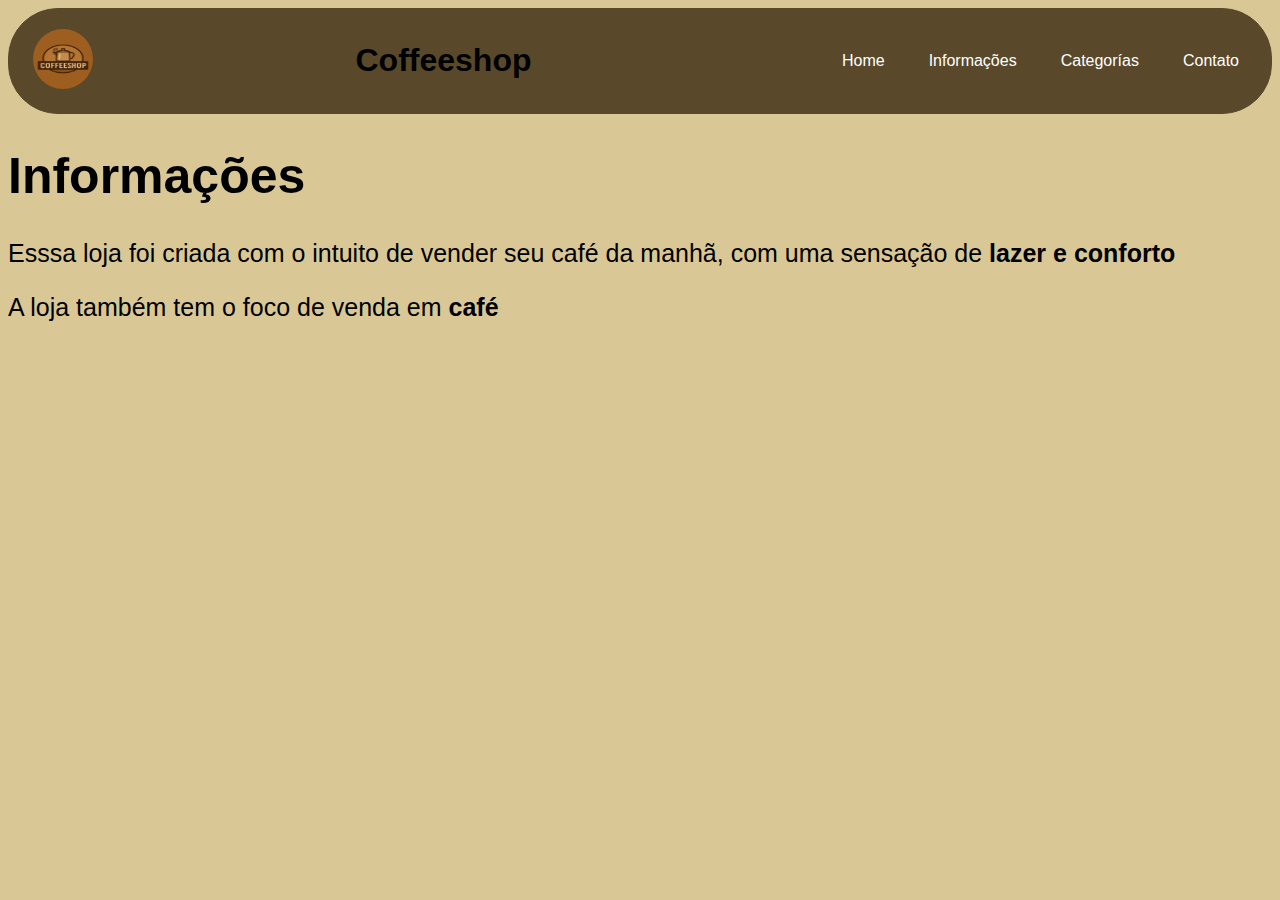
<file: informacoes.html>
<!DOCTYPE html>
<html lang="en">
<head>
    <meta charset="UTF-8">
    <meta name="viewport" content="width=device-width, initial-scale=1.0">
    <title>cafeshop</title>
    <link rel="stylesheet" href="style.css">
</head>
<body class="home-body">

    <nav class="navbar">
        <div class="logo">
            <a href="#">
                <img src="./coffee.png" alt="Logo">
            </a>
        </div>
        <h1>Coffeeshop</h1>
            <ul class="nav-links">
            <li><a href="home.html">Home</a></li>
            <li><a href="informacoes.html">Informações</a></li>
            <li class="dropdown">
                <a href="#">Categorías</a>
                <ul class="dropdown-menu">
                    <li><a href="index.html">Bebidas</a></li>
                    <li><a href="lanches.html">Lanches</a></li>
                    <li><a href="sobremesas.html">Sobremesas</a></li>
                </ul>
            </li>
            <li><a href="https://www.instagram.com/darlizks/?hl=pt">Contato</a></li>
        </ul>
    </nav>
    <section class="infor">
        <h1>Informações</h1>
        <p>Esssa loja foi criada com o intuito de vender seu café da manhã, com uma sensação de <strong>lazer e conforto</strong></p>
        <p>A loja também tem o foco de venda em <strong>café</strong></p>
    </section>
       
</body>
</html>
</file>
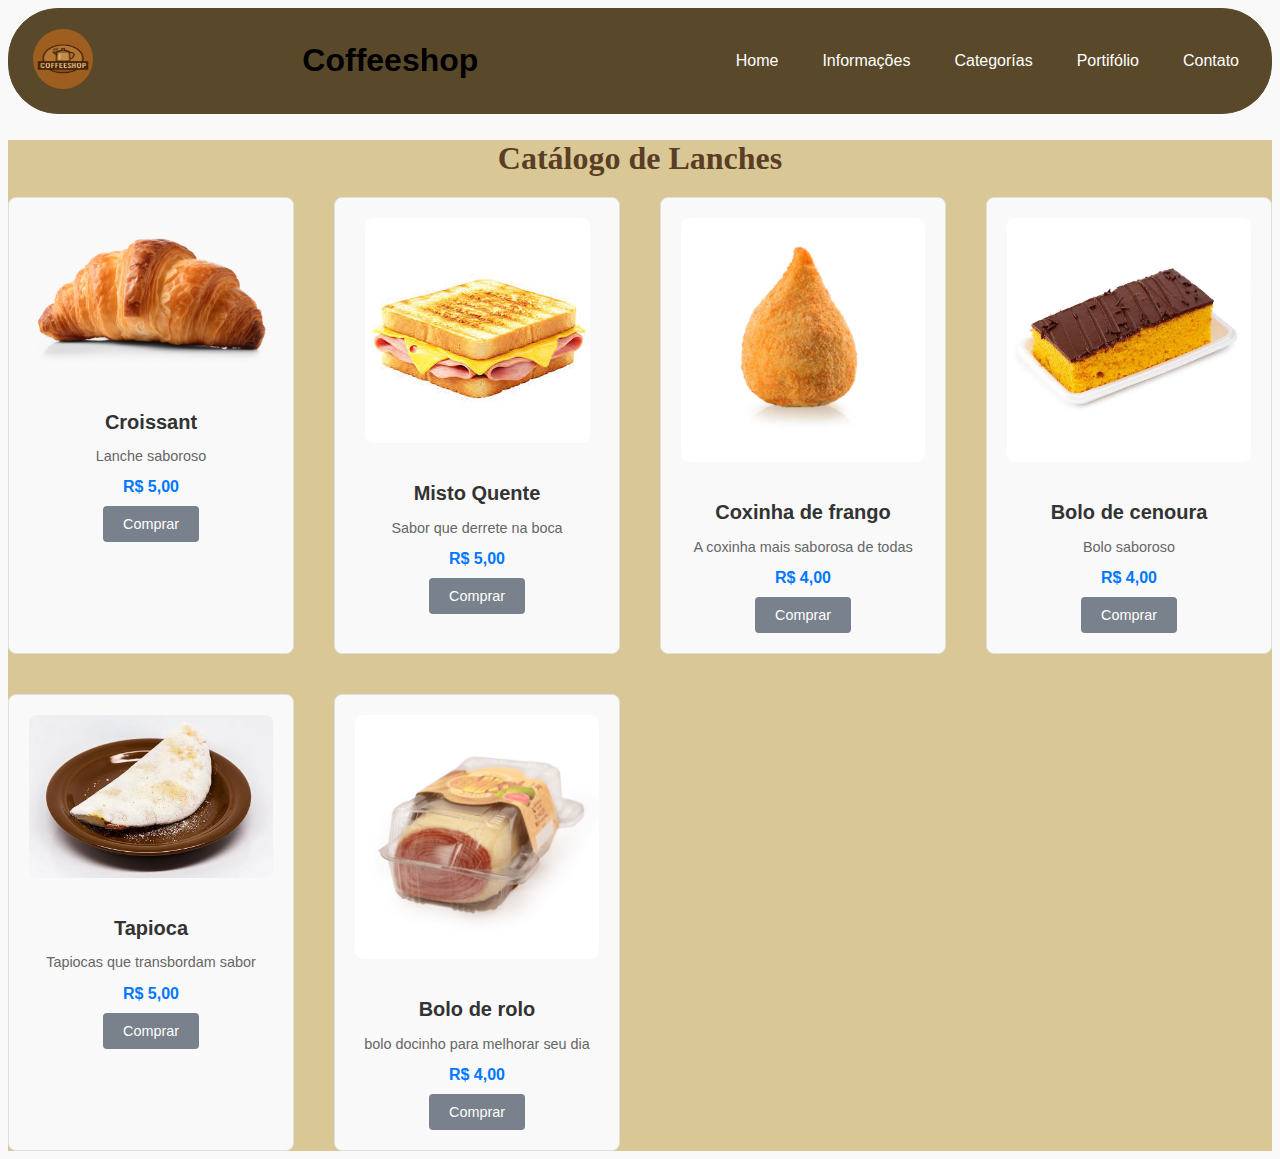
<file: lanches.html>
<!DOCTYPE html>
<html lang="en">
<head>
    <meta charset="UTF-8">
    <meta name="viewport" content="width=device-width, initial-scale=1.0">
    <title>cafeshop</title>
    <link rel="stylesheet" href="style.css">
</head>
<body>

    <nav class="navbar">
        <div class="logo">
            <a href="#">
                <img src="./coffee.png" alt="Logo">
            </a>
        </div>
        <h1>Coffeeshop</h1>
            <ul class="nav-links">
            <li><a href="home.html">Home</a></li>
            <li><a href="#">Informações</a></li>
            <li class="dropdown">
                <a href="#">Categorías</a>
                <ul class="dropdown-menu">
                    <li><a href="index.html">Bebidas</a></li>
                    <li><a href="lanches.html">Lanches</a></li>
                    <li><a href="sobremesas.html">Sobremesas</a></li>
                </ul>
            </li>
            <li><a href="#">Portifólio</a></li>
            <li><a href="https://www.instagram.com/darlizks/?hl=pt">Contato</a></li>
        </ul>
    </nav>
        <section class="product-catalog">
            <h2 class="titulo">
                Catálogo de Lanches
            </h2>
            <div class="products">
                <div class="product">
                    <img src="./croissant.png" alt="Croissant">
                    <h3>Croissant</h3>
                    <p>Lanche saboroso</p>
                    <p><strong>R$ 5,00</strong></p>
                    <button>Comprar</button>
                </div>
                <div class="product">
                    <img src="./mistoquente.png" alt="Misto Quente">
                    <h3>Misto Quente</h3>
                    <p>Sabor que derrete na boca</p>
                    <p><strong>R$ 5,00</strong></p>
                    <button>Comprar</button>
                </div>
                <div class="product">
                    <img src="./coxinha.jpg" alt="Coxinha">
                    <h3>Coxinha de frango</h3>
                    <p>A coxinha mais saborosa de todas</p>
                    <p><strong>R$ 4,00</strong></p>
                    <button>Comprar</button>
                </div>
                <div class="product">
                    <img src="./Bolodecenoura.png" alt="Bolo de cenoura">
                    <h3>Bolo de cenoura</h3>
                    <p>Bolo saboroso</p>
                    <p><strong>R$ 4,00</strong></p>
                    <button>Comprar</button>
                </div>
                <div class="product">
                    <img src="./Tapioca.png" alt="Tapioca">
                    <h3>Tapioca</h3>
                    <p>Tapiocas que transbordam sabor</p>
                    <p><strong>R$ 5,00</strong></p>
                    <button>Comprar</button>
                </div>
                <div class="product">
                    <img src="./boloderolo.png" alt="Bolo de rolo">
                    <h3>Bolo de rolo</h3>
                    <p>bolo docinho para melhorar seu dia</p>
                    <p><strong>R$ 4,00</strong></p>
                    <button>Comprar</button>
                </div>
            </div>

        </section>
</body>
</html>
</file>
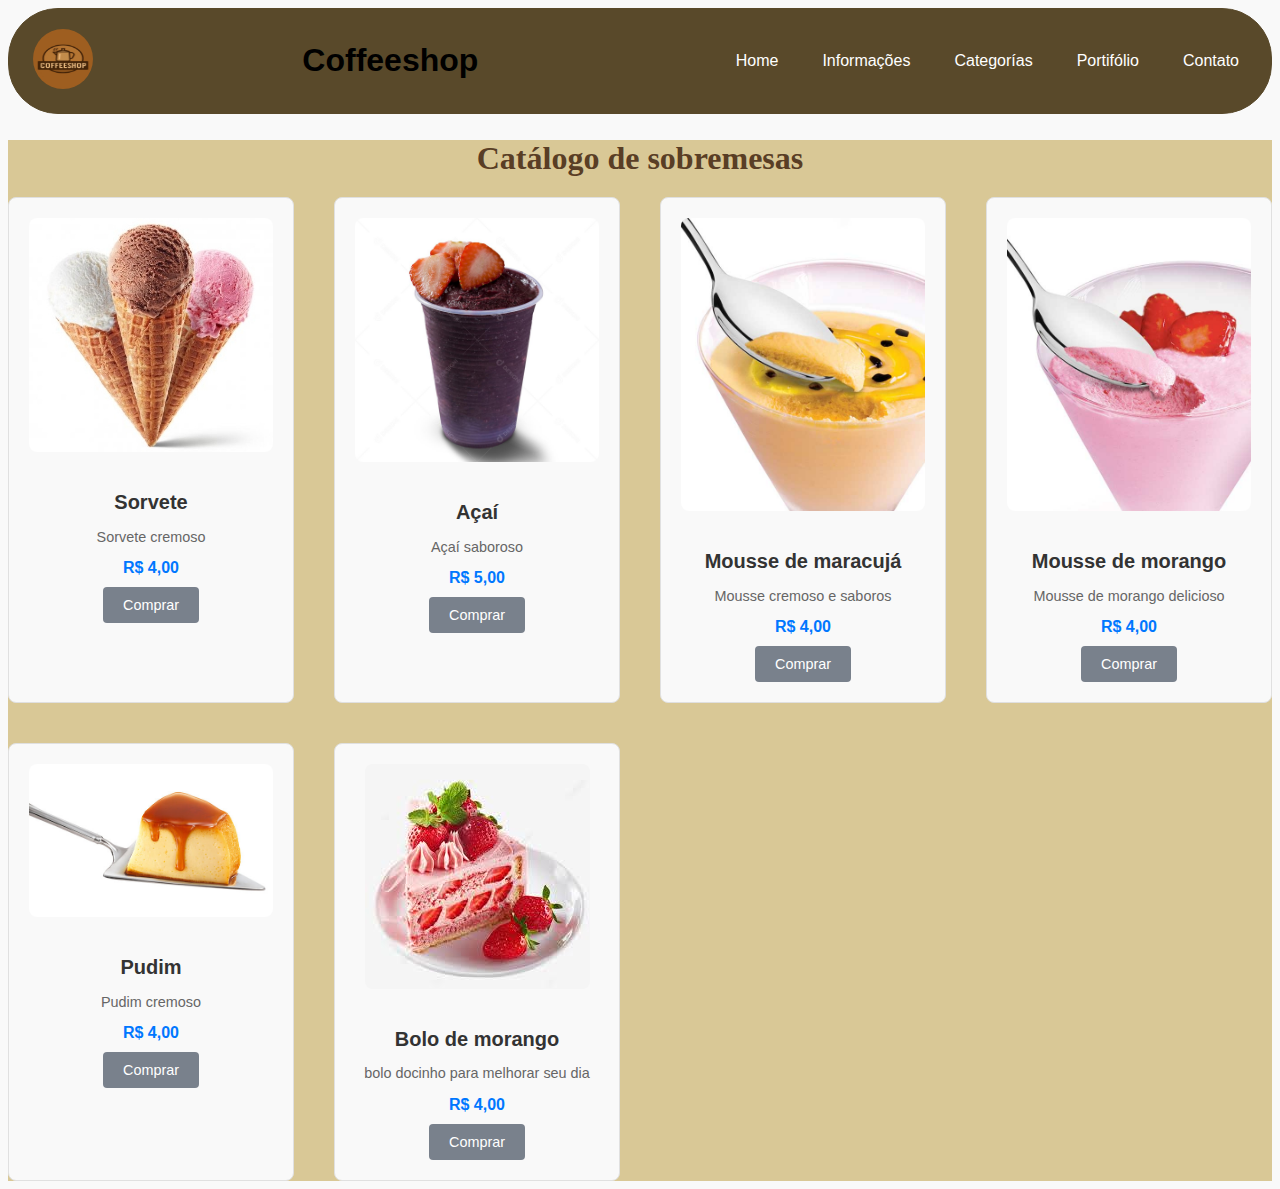
<file: sobremesas.html>
<!DOCTYPE html>
<html lang="en">
<head>
    <meta charset="UTF-8">
    <meta name="viewport" content="width=device-width, initial-scale=1.0">
    <title>cafeshop</title>
    <link rel="stylesheet" href="style.css">
</head>
<body>

    <nav class="navbar">
        <div class="logo">
            <a href="#">
                <img src="./coffee.png" alt="Logo">
            </a>
        </div>
        <h1>Coffeeshop</h1>
            <ul class="nav-links">
            <li><a href="home.html">Home</a></li>
            <li><a href="#">Informações</a></li>
            <li class="dropdown">
                <a href="#">Categorías</a>
                <ul class="dropdown-menu">
                    <li><a href="index.html">Bebidas</a></li>
                    <li><a href="lanches.html">Lanches</a></li>
                    <li><a href="sobremesas.html">Sobremesas</a></li>
                </ul>
            </li>
            <li><a href="#">Portifólio</a></li>
            <li><a href="https://www.instagram.com/darlizks/?hl=pt">Contato</a></li>
        </ul>
    </nav>
        <section class="product-catalog">
            <h2 class="titulo">
                Catálogo de sobremesas
            </h2>
            <div class="products">
                <div class="product">
                    <img src="./sorvete.jpg" alt="sorvete" width="360px">
                    <h3>Sorvete</h3>
                    <p>Sorvete cremoso</p>
                    <p><strong>R$ 4,00</strong></p>
                    <button>Comprar</button>
                </div>
                <div class="product">
                    <img src="./acai.png" alt="Açaí">
                    <h3>Açaí</h3>
                    <p>Açaí saboroso</p>
                    <p><strong>R$ 5,00</strong></p>
                    <button>Comprar</button>
                </div>
                <div class="product">
                    <img src="./mousse-maracuja.jpg" alt="Mousse de maracuja">
                    <h3>Mousse de maracujá</h3>
                    <p>Mousse cremoso e saboros</p>
                    <p><strong>R$ 4,00</strong></p>
                    <button>Comprar</button>
                </div>
                <div class="product">
                    <img src="./mousse-morango.jpg" alt="Mousse de morango">
                    <h3>Mousse de morango</h3>
                    <p>Mousse de morango delicioso</p>
                    <p><strong>R$ 4,00</strong></p>
                    <button>Comprar</button>
                </div>
                <div class="product">
                    <img src="./pudim.png" alt="Tapioca">
                    <h3>Pudim</h3>
                    <p>Pudim cremoso</p>
                    <p><strong>R$ 4,00</strong></p>
                    <button>Comprar</button>
                </div>
                <div class="product">
                    <img src="./bolodemorango.png" alt="Bolo de rolo">
                    <h3>Bolo de morango</h3>
                    <p>bolo docinho para melhorar seu dia</p>
                    <p><strong>R$ 4,00</strong></p>
                    <button>Comprar</button>
                </div>
            </div>

        </section>
</body>
</html>
</file>
<file: style.css>
body {
    font-family: 'Inter', sans-serif;
    background-color: #f9f9f9;
  }
  
  .navbar {
    background-color: #59492A;
    padding: 12px 24px;
    display: flex;
    align-items: center;
    justify-content: space-between;
    border-bottom: 1px solid #e0e0e0;
    position: relative;
    border-radius: 50px;
     border: 1px solid #59492A;
  }
  .h1 {
    font-family:Arial, Helvetica, sans-serif;
  }

  .logo img {
    height: 60px;
    width: 60px;
    border-radius: 100%;
  }
  
  .nav-links {
    list-style: none;
    display: flex;
    gap: 28px;
    align-items: center;
  }
  
  .nav-links li a {
    text-decoration: none;
    color: white;
    font-weight: 500;
    padding: 8px;
    transition: color 0.3s ease;
  }
  
  .nav-links li a:hover {
    color: #D9C896;
  }
  
  .dropdown {
    position: relative;
  }
  
  .dropdown > a {
    display: flex;
    align-items: center;
    gap: 4px;
  }
  
  .dropdown .arrow {
    transition: transform 0.3s ease;
    font-size: 0.6rem;
  }
  
  .dropdown-menu {
  list-style: none;
    opacity: 0;
    visibility: hidden;
    transform: translateY(10px);
    position: absolute;
    top: 100%;
    left: 0;
    background-color: #59492A;
    border-radius: 6px;
    box-shadow: 0 6px 12px rgba(0, 0, 0, 0.08);
    display: flex;
    flex-direction: column;
    min-width: 200px;
    padding: 10px 0;
    transition: all 0.3s ease;
    z-index: 999;
  }
  
  .dropdown-menu li a {
    padding: 12px 20px;
    display: block;
    color: white;
    white-space: nowrap;
    transition: background-color 0.2s;
  }
  
  .dropdown-menu li a:hover {
    background-color: #f0f0f0;
  
  }
  
  .dropdown:hover .dropdown-menu {
    opacity: 1;
    visibility: visible;
    transform: translateY(0);
  }
  
  .dropdown:hover .arrow {
    transform: rotate(180deg);
  }
  
  .menu-toggle,
  .menu-icon {
    display: none;
  }
  
.product-catalog {
    background-color: #D9C896;
}

.product-catalog h2 {
    text-align: center;
    font-size: 2rem;
    color: #333;
    margin-bottom: 20px;
}

.products {
    display: grid;
    grid-template-columns: repeat(auto-fit, minmax(250px, 1fr));
    gap: 40px;
}

.product {
    background-color: #f9f9f9;
    border: 1px solid #e0e0e0;
    border-radius: 8px;
    padding: 20px;
    text-align: center;
    transition: transform 0.3s ease, box-shadow 0.3s ease;
}

.product img {
    max-width: 100%;
    border-radius: 8px;
    margin-bottom: 15px;
}

.product h3 {
    font-size: 1.25rem;
    color: #333;
    margin-bottom: 10px;
}

.product p {
    font-size: 0.9rem;
    color: #666;
    margin-bottom: 10px;
}

.product strong {
    font-size: 1rem;
    color: #0077ff;
}

.product button {
    background-color: #79818C;
    color: #ffffff;
    border: none;
    border-radius: 4px;
    padding: 10px 20px;
    font-size: 0.9rem;
    cursor: pointer;
    transition: background-color 0.3s ease;
}

.product button:hover {
    background-color: #D9C896;
}

.product:hover {
    transform: translateY(-5px);
    box-shadow: 0 6px 12px rgba(0, 0, 0, 0.1);
}

.product-catalog .titulo {
  color: #593E25;
  font-family:'Times New Roman', Times, serif
}
.home-body {
  background-color:#D9C896;
}

.home-body-home {
  background-image: url(/Bem\ vindo\ ao.jpg);
  background-size: 100%
}

.infor {
  text-align: left;
  font-size: 25px;
}

.infor h1 {
  font-family: Verdana, Geneva, Tahoma, sans-serif ;
}
</file>
